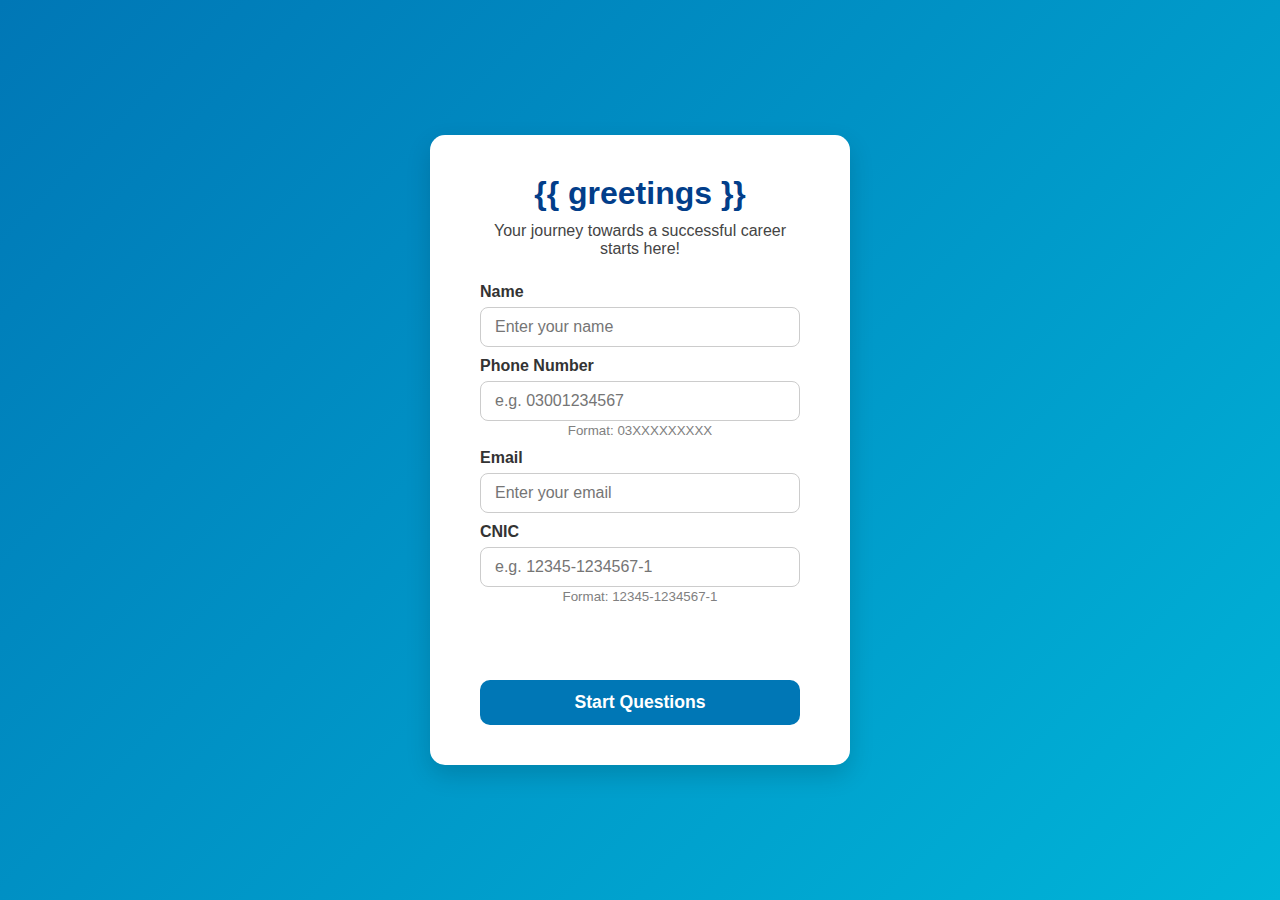
<file: templates/index.html>
<!DOCTYPE html>
<html lang="en">

<head>
  <meta charset="UTF-8">
  <meta name="viewport" content="width=device-width, initial-scale=1.0">
  <title>SH Career - Welcome</title>
  <link rel="icon" type="image/png" href="/static/download.png">
  <link rel="stylesheet" href="/static/indexstyle.css">
</head>

<body>
  <div class="container">
    <h1>{{ greetings }}</h1>
    <p>Your journey towards a successful career starts here!</p>

    <label for="name">Name</label>
    <input type="text" id="name" name="name" placeholder="Enter your name" required>

    <label for="number">Phone Number</label>
    <input type="text" id="number" name="number" placeholder="e.g. 03001234567" pattern="^03[0-9]{9}$" maxlength="11"
      required>
    <small style="color: gray;">Format: 03XXXXXXXXX</small>

    <label for="email">Email</label>
    <input type="email" id="email" name="email" placeholder="Enter your email" required>

    <label for="cnic">CNIC</label>
    <input type="text" id="cnic" placeholder="e.g. 12345-1234567-1" pattern="^[0-9]{5}-[0-9]{7}-[0-9]{1}$" required>

    <small style="color: gray;">Format: 12345-1234567-1</small>

    <p id="responseMsg" style="color: green; font-weight: bold;"></p>

    <button id="startBtn" type="button" onclick="submitUser()">Start Questions</button>
  </div>
</body>
<script src="/static/newscript.js" defer></script>

</html>
</file>
<file: static/indexstyle.css>
/* Global reset */
* {
  margin: 0;
  padding: 0;
  box-sizing: border-box;
  font-family: "Poppins", sans-serif;
}

/* Background and layout */
body {
  background: linear-gradient(135deg, #0077b6, #00b4d8);
  min-height: 100vh;
  display: flex;
  justify-content: center;
  align-items: center;
  color: #222;
}

/* Container styling */
.container {
  background: #ffffff;
  padding: 40px 50px;
  border-radius: 15px;
  box-shadow: 0 10px 25px rgba(0, 0, 0, 0.15);
  width: 90%;
  max-width: 420px;
  text-align: center;
}

/* Headings */
.container h1 {
  color: #023e8a;
  font-size: 2em;
  margin-bottom: 10px;
}

.container p {
  font-size: 1rem;
  color: #444;
  margin-bottom: 25px;
}

/* Labels */
label {
  display: block;
  text-align: left;
  font-weight: 600;
  color: #333;
  margin: 10px 0 6px;
}

/* Inputs */
input[type="text"],
input[type="email"],
input[type="cnic"],
input[type="number"] {
  width: 100%;
  padding: 10px 14px;
  border: 1px solid #ccc;
  border-radius: 8px;
  font-size: 1rem;
  transition: 0.3s;
}

input[type="text"]:focus,
input[type="email"]:focus,
input[type="cnic"]:focus,
input[type="number"]:focus {
  border-color: #00b4d8;
  box-shadow: 0 0 6px rgba(0, 180, 216, 0.4);
  outline: none;
}

/* Response message */
#responseMsg {
  margin-top: 15px;
  font-weight: 600;
  color: green;
  min-height: 20px;
}

/* Button styling */
button {
  width: 100%;
  padding: 12px 0;
  background-color: #0077b6;
  border: none;
  border-radius: 10px;
  color: white;
  font-size: 1.1rem;
  font-weight: 600;
  cursor: pointer;
  transition: all 0.3s ease;
  margin-top: 15px;
}

button:hover {
  background-color: #023e8a;
  transform: translateY(-2px);
  box-shadow: 0 6px 15px rgba(0, 0, 0, 0.2);
}

button:active {
  transform: translateY(1px);
  box-shadow: none;
}

/* Mobile responsive adjustments */
@media (max-width: 500px) {
  .container {
    padding: 30px 25px;
  }

  .container h1 {
    font-size: 1.6em;
  }

  button {
    font-size: 1rem;
  }
}
</file>
